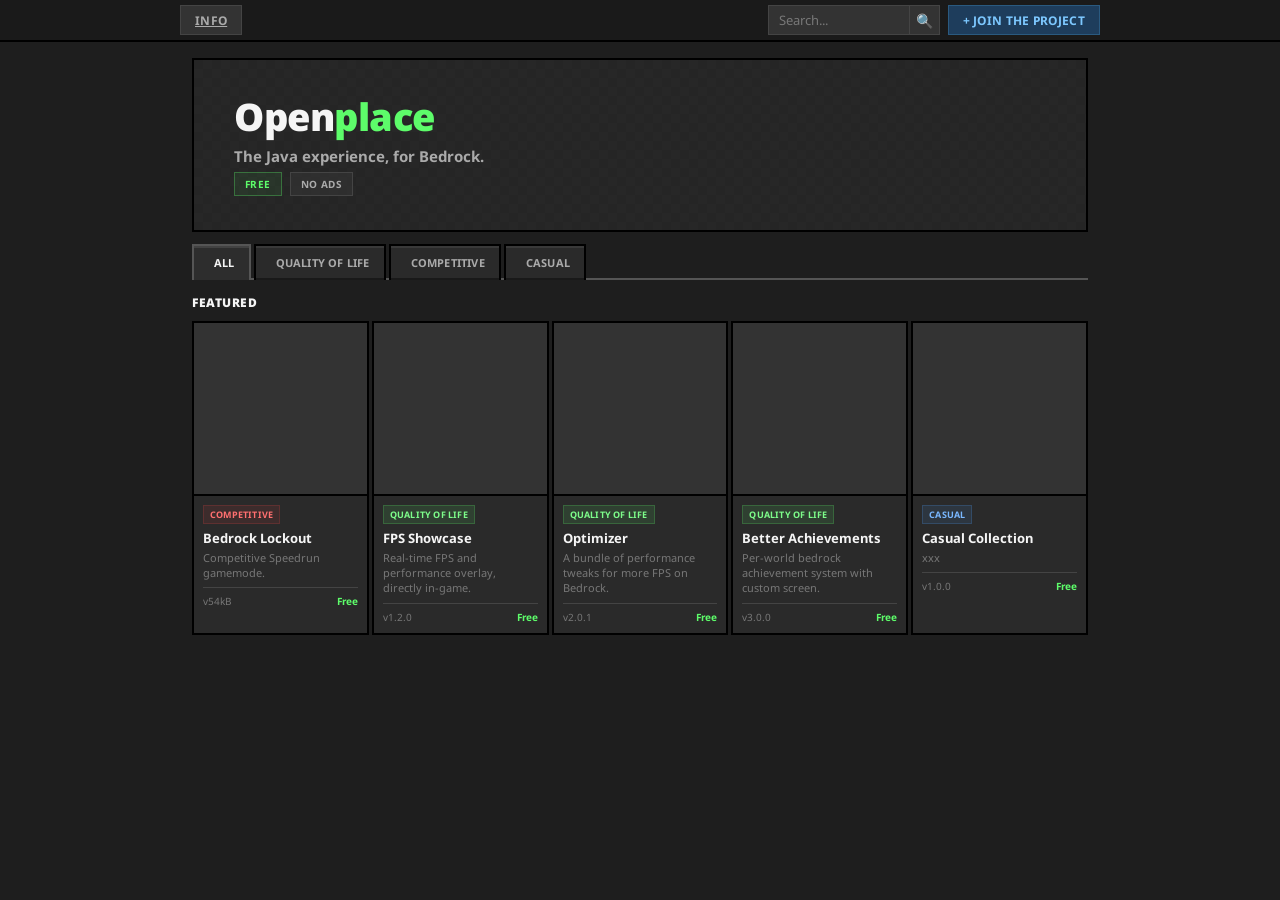
<file: index.html>
<!DOCTYPE html>
<html lang="en">
<head>
<meta charset="UTF-8">
<meta name="viewport" content="width=device-width, initial-scale=1.0">
<title>Openplace</title>
<link href="https://fonts.googleapis.com/css2?family=Noto+Sans:wght@400;700;900&display=swap" rel="stylesheet">
<link rel="stylesheet" href="styles.css">
</head>
<body>

<!-- TOPBAR -->
<div class="topbar">
  <div class="topbar-inner">
    <a href="info.html" class="tb-info">Info</a>
    <div class="tb-search">
      <input type="text" placeholder="Search...">
      <div class="tb-search-btn">🔍</div>
    </div>
    <div class="tb-join">+ Join the Project</div>
  </div>
</div>

<!-- LAYOUT -->
<div class="layout">
  <div class="scroll" id="scroll">
    <div class="mw">

      <!-- HERO BANNER -->
      <div class="hero-banner">
        <div class="hero-banner-inner">
          <div class="hero-title">Open<span>place</span></div>
          <div class="hero-sub">The Java experience, for Bedrock.</div>
          <div class="hero-tags">
            <span class="hero-tag green">Free</span>
            <span class="hero-tag silver">No ads</span>
          </div>
        </div>
      </div>

      <div class="cat-bar">
        <a href="index.html?filter=all" class="cat-tab active" data-filter="all"><span class="cat-tab-icon"></span>All</a>
        <a href="index.html?filter=quality-of-life" class="cat-tab" data-filter="quality-of-life"><span class="cat-tab-icon"></span>Quality of life</a>
        <a href="index.html?filter=competitive" class="cat-tab" data-filter="competitive"><span class="cat-tab-icon"></span>Competitive</a>
        <a href="index.html?filter=casual" class="cat-tab" data-filter="casual"><span class="cat-tab-icon"></span>Casual</a>
      </div>
      <div class="cat-divider"></div>
      
      <div class="listing">
        <div class="listing-hd">Featured</div>
        <div class="listing-grid" id="listing-grid">
          <!-- Cards will be generated by JS from data attributes -->
        </div>
      </div>

    </div>
  </div>
</div>

<script src="addon-data.js"></script>
<script src="main.js"></script>
</body>
</html>
</file>
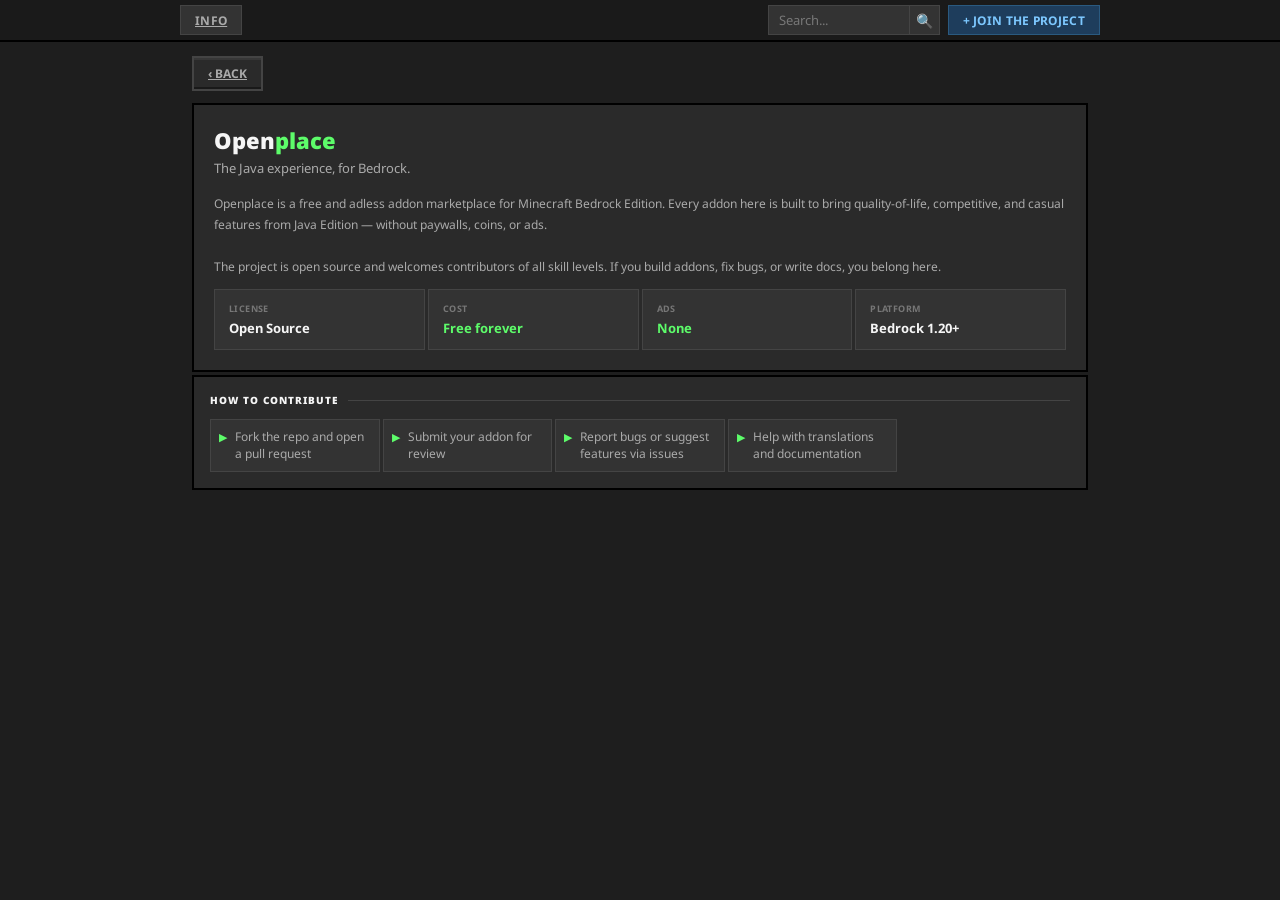
<file: info.html>
<!DOCTYPE html>
<html lang="en">
<head>
<meta charset="UTF-8">
<meta name="viewport" content="width=device-width, initial-scale=1.0">
<title>Info - Openplace</title>
<link href="https://fonts.googleapis.com/css2?family=Noto+Sans:wght@400;700;900&display=swap" rel="stylesheet">
<link rel="stylesheet" href="styles.css">
</head>
<body>

<!-- TOPBAR -->
<div class="topbar">
  <div class="topbar-inner">
    <a href="info.html" class="tb-info">Info</a>
    <div class="tb-search">
      <input type="text" placeholder="Search...">
      <div class="tb-search-btn">🔍</div>
    </div>
    <div class="tb-join">+ Join the Project</div>
  </div>
</div>

<!-- LAYOUT -->
<div class="layout">
  <div class="scroll">
    <div class="mw">
      <div class="info-page">
        <a href="index.html" class="back-btn">‹ Back</a>
        
        <div class="info-section">
          <div class="info-title">Open<span>place</span></div>
          <div class="info-tagline">The Java experience, for Bedrock.</div>
          <p class="info-body">
            Openplace is a free and adless addon marketplace for Minecraft Bedrock Edition. 
            Every addon here is built to bring quality-of-life, competitive, and casual features from 
            Java Edition — without paywalls, coins, or ads.<br><br>
            The project is open source and welcomes contributors of all skill levels. If you build addons, 
            fix bugs, or write docs, you belong here.
          </p>
          
          <div class="info-grid">
            <div class="info-cell">
              <div class="info-cell-lbl">License</div>
              <div class="info-cell-val">Open Source</div>
            </div>
            <div class="info-cell">
              <div class="info-cell-lbl">Cost</div>
              <div class="info-cell-val green">Free forever</div>
            </div>
            <div class="info-cell">
              <div class="info-cell-lbl">Ads</div>
              <div class="info-cell-val green">None</div>
            </div>
            <div class="info-cell">
              <div class="info-cell-lbl">Platform</div>
              <div class="info-cell-val">Bedrock 1.20+</div>
            </div>
          </div>
        </div>
        
        <div class="sec">
          <div class="sec-hd">How to contribute</div>
          <div class="feat-grid">
            <div class="feat-item">
              <span class="feat-bullet">▶</span>
              <span class="feat-txt">Fork the repo and open a pull request</span>
            </div>
            <div class="feat-item">
              <span class="feat-bullet">▶</span>
              <span class="feat-txt">Submit your addon for review</span>
            </div>
            <div class="feat-item">
              <span class="feat-bullet">▶</span>
              <span class="feat-txt">Report bugs or suggest features via issues</span>
            </div>
            <div class="feat-item">
              <span class="feat-bullet">▶</span>
              <span class="feat-txt">Help with translations and documentation</span>
            </div>
          </div>
        </div>
        
      </div>
    </div>
  </div>
</div>

</body>
</html>
</file>
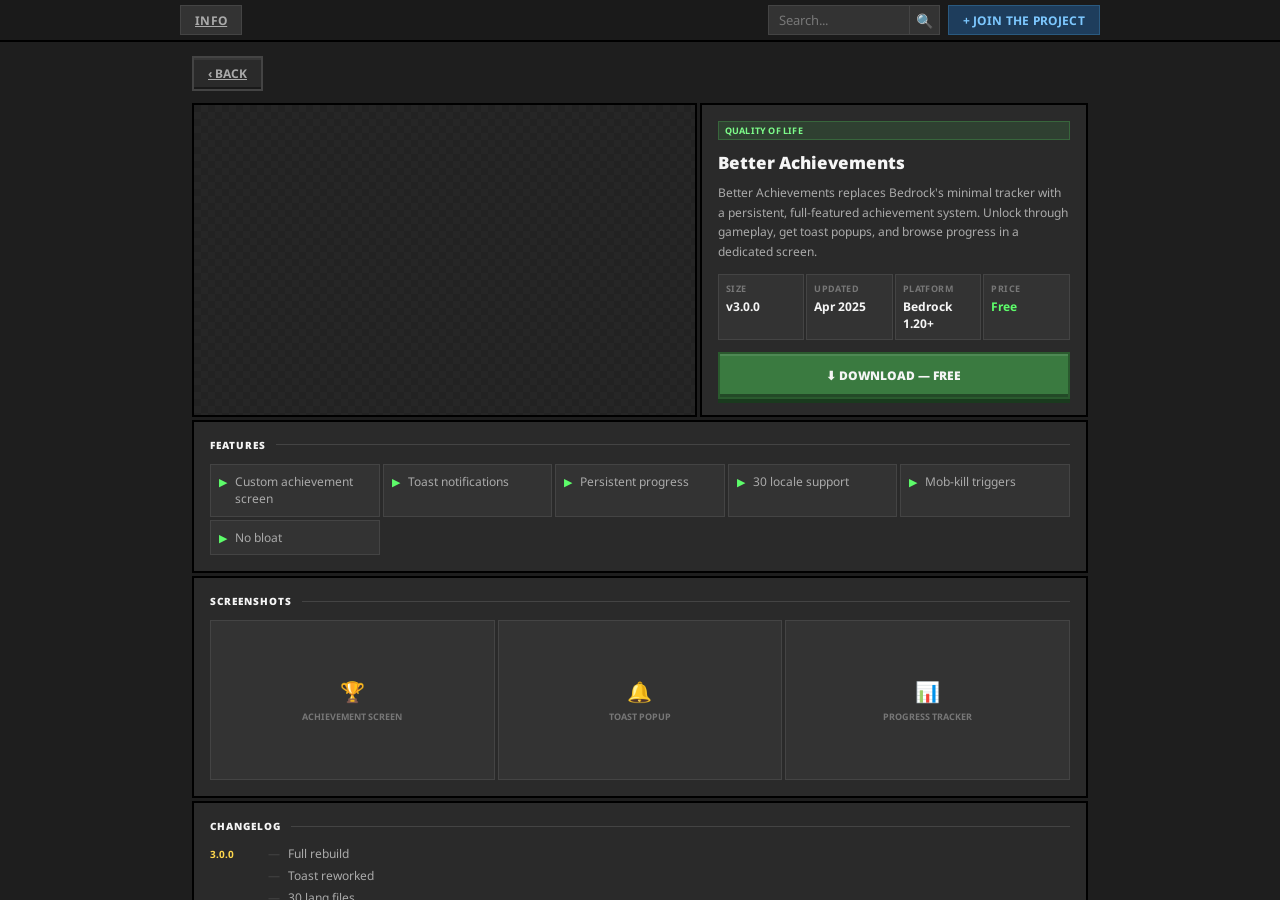
<file: addons/better-achievements.html>
<!DOCTYPE html>
<html lang="en">
<head>
<meta charset="UTF-8">
<meta name="viewport" content="width=device-width, initial-scale=1.0">
<title>Better Achievements - Openplace</title>
<link href="https://fonts.googleapis.com/css2?family=Noto+Sans:wght@400;700;900&display=swap" rel="stylesheet">
<link rel="stylesheet" href="../styles.css">
</head>
<body>

<!-- TOPBAR -->
<div class="topbar">
  <div class="topbar-inner">
    <a href="../info.html" class="tb-info">Info</a>
    <div class="tb-search">
      <input type="text" placeholder="Search...">
      <div class="tb-search-btn">🔍</div>
    </div>
    <div class="tb-join">+ Join the Project</div>
  </div>
</div>

<!-- LAYOUT -->
<div class="layout">
  <div class="scroll">
    <div class="mw">
      <div class="detail-page">
        <a href="../index.html" class="back-btn">‹ Back</a>
        
        <div class="detail-hero">
          <div class="detail-art"><span></span></div>
          <div class="detail-panel">
            <span class="list-tag quality-of-life">Quality of Life</span>
            <h2 class="detail-title">Better Achievements</h2>
            <p class="detail-desc">
              Better Achievements replaces Bedrock's minimal tracker with a persistent, full-featured achievement system. 
              Unlock through gameplay, get toast popups, and browse progress in a dedicated screen.
            </p>
            <div class="detail-meta">
              <div class="meta-cell">
                <div class="meta-lbl">Size</div>
                <div class="meta-val">v3.0.0</div>
              </div>
              <div class="meta-cell">
                <div class="meta-lbl">Updated</div>
                <div class="meta-val">Apr 2025</div>
              </div>
              <div class="meta-cell">
                <div class="meta-lbl">Platform</div>
                <div class="meta-val">Bedrock 1.20+</div>
              </div>
              <div class="meta-cell">
                <div class="meta-lbl">Price</div>
                <div class="meta-val free">Free</div>
              </div>
            </div>
            <a href="#" class="dl-btn">⬇ Download — Free</a>
          </div>
        </div>
        
        <div class="sec">
          <div class="sec-hd">Features</div>
          <div class="feat-grid">
            <div class="feat-item">
              <span class="feat-bullet">▶</span>
              <span class="feat-txt">Custom achievement screen</span>
            </div>
            <div class="feat-item">
              <span class="feat-bullet">▶</span>
              <span class="feat-txt">Toast notifications</span>
            </div>
            <div class="feat-item">
              <span class="feat-bullet">▶</span>
              <span class="feat-txt">Persistent progress</span>
            </div>
            <div class="feat-item">
              <span class="feat-bullet">▶</span>
              <span class="feat-txt">30 locale support</span>
            </div>
            <div class="feat-item">
              <span class="feat-bullet">▶</span>
              <span class="feat-txt">Mob-kill triggers</span>
            </div>
            <div class="feat-item">
              <span class="feat-bullet">▶</span>
              <span class="feat-txt">No bloat</span>
            </div>
          </div>
        </div>
        
        <div class="sec">
          <div class="sec-hd">Screenshots</div>
          <div class="shots-grid">
            <div class="shot">
              <span class="shot-icon">🏆</span>
              <span class="shot-lbl">Achievement Screen</span>
            </div>
            <div class="shot">
              <span class="shot-icon">🔔</span>
              <span class="shot-lbl">Toast Popup</span>
            </div>
            <div class="shot">
              <span class="shot-icon">📊</span>
              <span class="shot-lbl">Progress Tracker</span>
            </div>
          </div>
        </div>
        
        <div class="sec">
          <div class="sec-hd">Changelog</div>
          <div class="cl-list">
            <div class="cl-row">
              <span class="cl-ver">3.0.0</span>
              <div class="cl-items">
                <div class="cl-item">Full rebuild</div>
                <div class="cl-item">Toast reworked</div>
                <div class="cl-item">30 lang files</div>
              </div>
            </div>
            <div class="cl-row">
              <span class="cl-ver">2.0.0</span>
              <div class="cl-items">
                <div class="cl-item">Removed Discord integration</div>
              </div>
            </div>
            <div class="cl-row">
              <span class="cl-ver">1.0.0</span>
              <div class="cl-items">
                <div class="cl-item">Initial fork</div>
              </div>
            </div>
          </div>
        </div>
        
      </div>
    </div>
  </div>
</div>

</body>
</html>
</file>
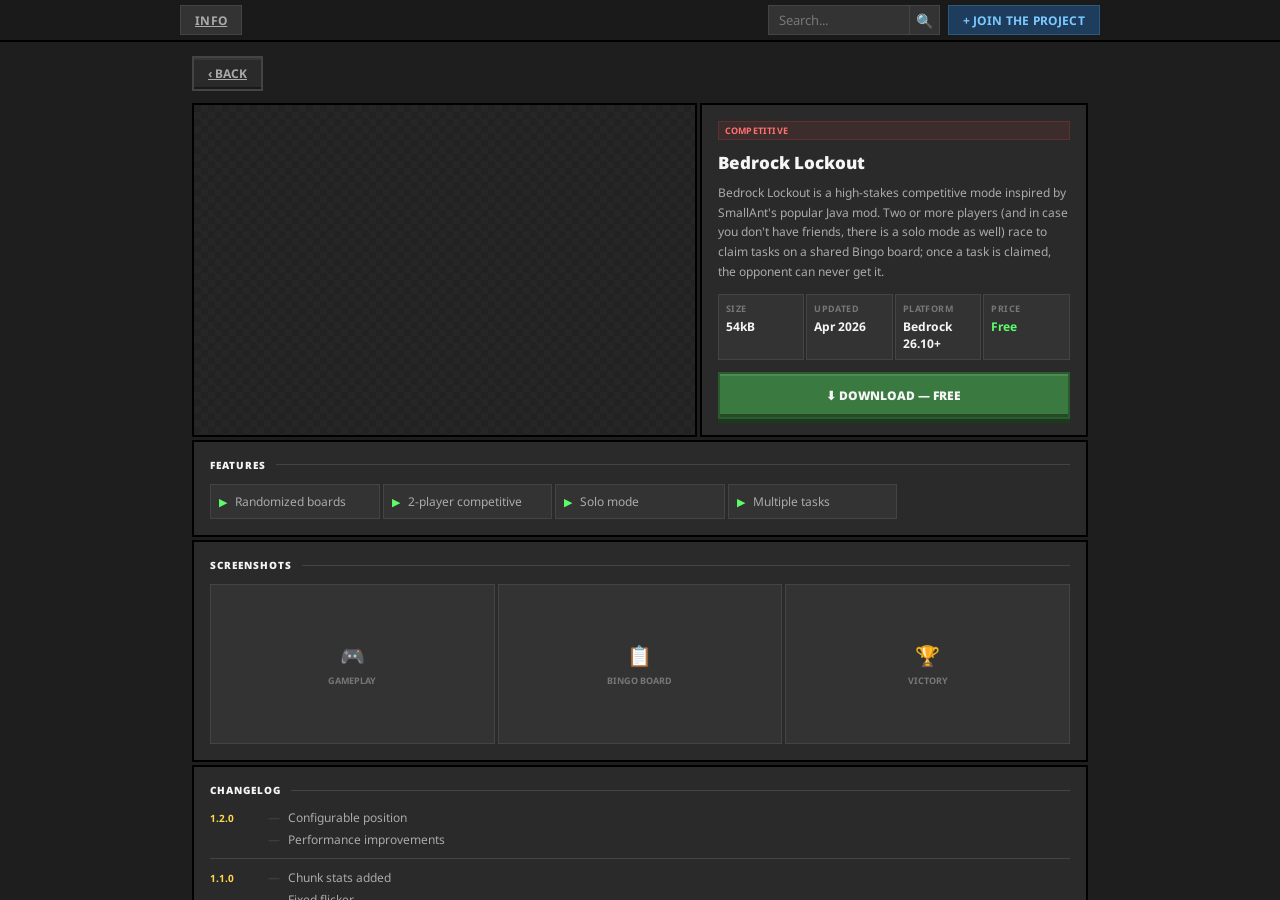
<file: addons/lockout.html>
<!DOCTYPE html>
<html lang="en">
<head>
<meta charset="UTF-8">
<meta name="viewport" content="width=device-width, initial-scale=1.0">
<title>Bedrock Lockout - Openplace</title>
<link href="https://fonts.googleapis.com/css2?family=Noto+Sans:wght@400;700;900&display=swap" rel="stylesheet">
<link rel="stylesheet" href="../styles.css">
</head>
<body>

<!-- TOPBAR -->
<div class="topbar">
  <div class="topbar-inner">
    <a href="../info.html" class="tb-info">Info</a>
    <div class="tb-search">
      <input type="text" placeholder="Search...">
      <div class="tb-search-btn">🔍</div>
    </div>
    <div class="tb-join">+ Join the Project</div>
  </div>
</div>

<!-- LAYOUT -->
<div class="layout">
  <div class="scroll">
    <div class="mw">
      <div class="detail-page">
        <a href="../index.html" class="back-btn">‹ Back</a>
        
        <div class="detail-hero">
          <div class="detail-art"><span></span></div>
          <div class="detail-panel">
            <span class="list-tag competitive">Competitive</span>
            <h2 class="detail-title">Bedrock Lockout</h2>
            <p class="detail-desc">
              Bedrock Lockout is a high-stakes competitive mode inspired by SmallAnt's popular Java mod. 
              Two or more players (and in case you don't have friends, there is a solo mode as well) race 
              to claim tasks on a shared Bingo board; once a task is claimed, the opponent can never get it.
            </p>
            <div class="detail-meta">
              <div class="meta-cell">
                <div class="meta-lbl">Size</div>
                <div class="meta-val">54kB</div>
              </div>
              <div class="meta-cell">
                <div class="meta-lbl">Updated</div>
                <div class="meta-val">Apr 2026</div>
              </div>
              <div class="meta-cell">
                <div class="meta-lbl">Platform</div>
                <div class="meta-val">Bedrock 26.10+</div>
              </div>
              <div class="meta-cell">
                <div class="meta-lbl">Price</div>
                <div class="meta-val free">Free</div>
              </div>
            </div>
            <a href="#" class="dl-btn">⬇ Download — Free</a>
          </div>
        </div>
        
        <div class="sec">
          <div class="sec-hd">Features</div>
          <div class="feat-grid">
            <div class="feat-item">
              <span class="feat-bullet">▶</span>
              <span class="feat-txt">Randomized boards</span>
            </div>
            <div class="feat-item">
              <span class="feat-bullet">▶</span>
              <span class="feat-txt">2-player competitive</span>
            </div>
            <div class="feat-item">
              <span class="feat-bullet">▶</span>
              <span class="feat-txt">Solo mode</span>
            </div>
            <div class="feat-item">
              <span class="feat-bullet">▶</span>
              <span class="feat-txt">Multiple tasks</span>
            </div>
          </div>
        </div>
        
        <div class="sec">
          <div class="sec-hd">Screenshots</div>
          <div class="shots-grid">
            <div class="shot">
              <span class="shot-icon">🎮</span>
              <span class="shot-lbl">Gameplay</span>
            </div>
            <div class="shot">
              <span class="shot-icon">📋</span>
              <span class="shot-lbl">Bingo Board</span>
            </div>
            <div class="shot">
              <span class="shot-icon">🏆</span>
              <span class="shot-lbl">Victory</span>
            </div>
          </div>
        </div>
        
        <div class="sec">
          <div class="sec-hd">Changelog</div>
          <div class="cl-list">
            <div class="cl-row">
              <span class="cl-ver">1.2.0</span>
              <div class="cl-items">
                <div class="cl-item">Configurable position</div>
                <div class="cl-item">Performance improvements</div>
              </div>
            </div>
            <div class="cl-row">
              <span class="cl-ver">1.1.0</span>
              <div class="cl-items">
                <div class="cl-item">Chunk stats added</div>
                <div class="cl-item">Fixed flicker</div>
              </div>
            </div>
            <div class="cl-row">
              <span class="cl-ver">1.0.0</span>
              <div class="cl-items">
                <div class="cl-item">Initial release</div>
              </div>
            </div>
          </div>
        </div>
        
      </div>
    </div>
  </div>
</div>

</body>
</html>
</file>
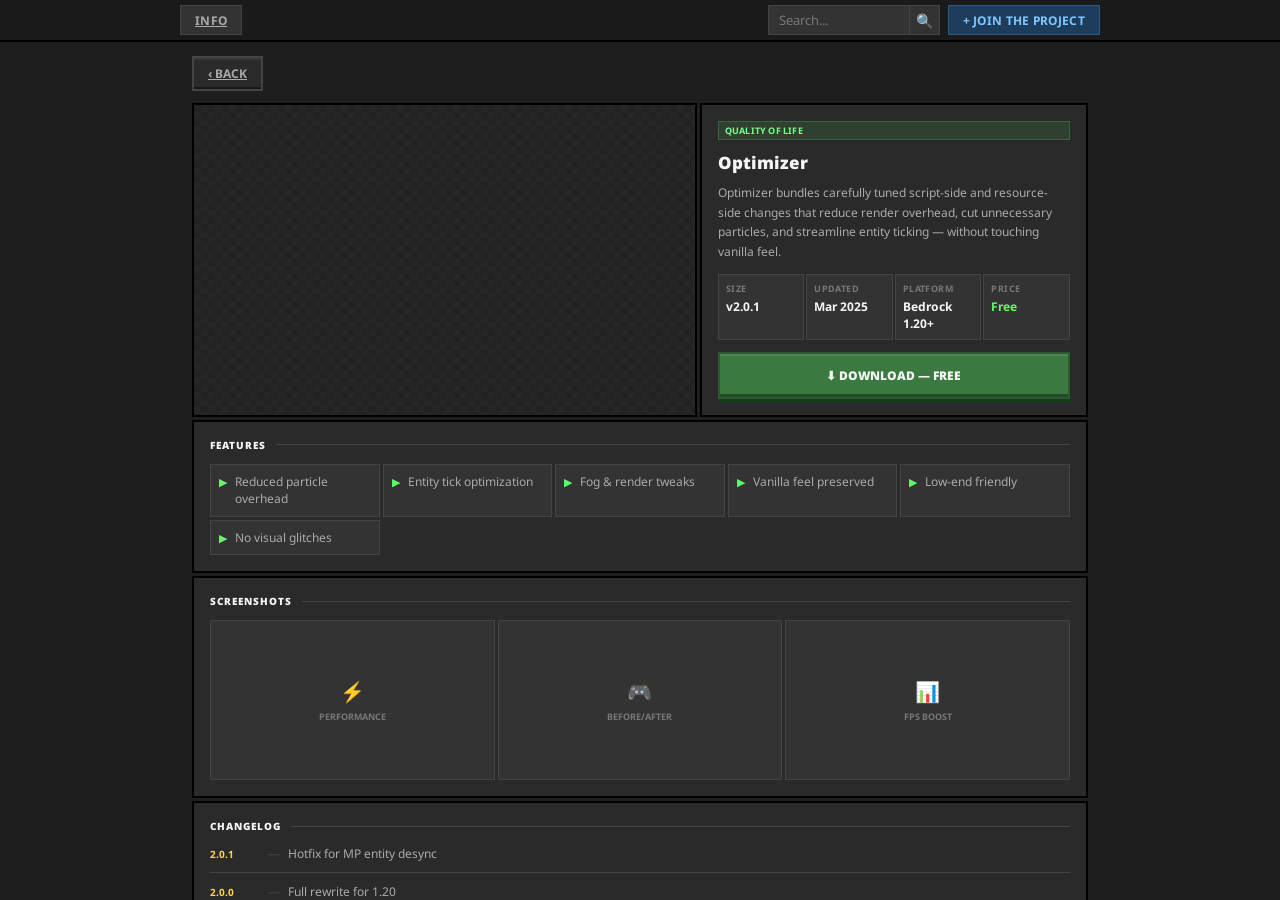
<file: addons/optimizer.html>
<!DOCTYPE html>
<html lang="en">
<head>
<meta charset="UTF-8">
<meta name="viewport" content="width=device-width, initial-scale=1.0">
<title>Optimizer - Openplace</title>
<link href="https://fonts.googleapis.com/css2?family=Noto+Sans:wght@400;700;900&display=swap" rel="stylesheet">
<link rel="stylesheet" href="../styles.css">
</head>
<body>

<!-- TOPBAR -->
<div class="topbar">
  <div class="topbar-inner">
    <a href="../info.html" class="tb-info">Info</a>
    <div class="tb-search">
      <input type="text" placeholder="Search...">
      <div class="tb-search-btn">🔍</div>
    </div>
    <div class="tb-join">+ Join the Project</div>
  </div>
</div>

<!-- LAYOUT -->
<div class="layout">
  <div class="scroll">
    <div class="mw">
      <div class="detail-page">
        <a href="../index.html" class="back-btn">‹ Back</a>
        
        <div class="detail-hero">
          <div class="detail-art"><span></span></div>
          <div class="detail-panel">
            <span class="list-tag quality-of-life">Quality of Life</span>
            <h2 class="detail-title">Optimizer</h2>
            <p class="detail-desc">
              Optimizer bundles carefully tuned script-side and resource-side changes that reduce render overhead, 
              cut unnecessary particles, and streamline entity ticking — without touching vanilla feel.
            </p>
            <div class="detail-meta">
              <div class="meta-cell">
                <div class="meta-lbl">Size</div>
                <div class="meta-val">v2.0.1</div>
              </div>
              <div class="meta-cell">
                <div class="meta-lbl">Updated</div>
                <div class="meta-val">Mar 2025</div>
              </div>
              <div class="meta-cell">
                <div class="meta-lbl">Platform</div>
                <div class="meta-val">Bedrock 1.20+</div>
              </div>
              <div class="meta-cell">
                <div class="meta-lbl">Price</div>
                <div class="meta-val free">Free</div>
              </div>
            </div>
            <a href="#" class="dl-btn">⬇ Download — Free</a>
          </div>
        </div>
        
        <div class="sec">
          <div class="sec-hd">Features</div>
          <div class="feat-grid">
            <div class="feat-item">
              <span class="feat-bullet">▶</span>
              <span class="feat-txt">Reduced particle overhead</span>
            </div>
            <div class="feat-item">
              <span class="feat-bullet">▶</span>
              <span class="feat-txt">Entity tick optimization</span>
            </div>
            <div class="feat-item">
              <span class="feat-bullet">▶</span>
              <span class="feat-txt">Fog & render tweaks</span>
            </div>
            <div class="feat-item">
              <span class="feat-bullet">▶</span>
              <span class="feat-txt">Vanilla feel preserved</span>
            </div>
            <div class="feat-item">
              <span class="feat-bullet">▶</span>
              <span class="feat-txt">Low-end friendly</span>
            </div>
            <div class="feat-item">
              <span class="feat-bullet">▶</span>
              <span class="feat-txt">No visual glitches</span>
            </div>
          </div>
        </div>
        
        <div class="sec">
          <div class="sec-hd">Screenshots</div>
          <div class="shots-grid">
            <div class="shot">
              <span class="shot-icon">⚡</span>
              <span class="shot-lbl">Performance</span>
            </div>
            <div class="shot">
              <span class="shot-icon">🎮</span>
              <span class="shot-lbl">Before/After</span>
            </div>
            <div class="shot">
              <span class="shot-icon">📊</span>
              <span class="shot-lbl">FPS Boost</span>
            </div>
          </div>
        </div>
        
        <div class="sec">
          <div class="sec-hd">Changelog</div>
          <div class="cl-list">
            <div class="cl-row">
              <span class="cl-ver">2.0.1</span>
              <div class="cl-items">
                <div class="cl-item">Hotfix for MP entity desync</div>
              </div>
            </div>
            <div class="cl-row">
              <span class="cl-ver">2.0.0</span>
              <div class="cl-items">
                <div class="cl-item">Full rewrite for 1.20</div>
                <div class="cl-item">Entity tick control</div>
              </div>
            </div>
            <div class="cl-row">
              <span class="cl-ver">1.0.0</span>
              <div class="cl-items">
                <div class="cl-item">Initial release</div>
              </div>
            </div>
          </div>
        </div>
        
      </div>
    </div>
  </div>
</div>

</body>
</html>
</file>
<file: styles.css>
:root {
  --bg: #1e1e1e;
  --panel: #2a2a2a;
  --panel2: #333;
  --border: #111;
  --border2: #444;
  --white: #f5f5f5;
  --silver: #aaa;
  --silver2: #777;
  --green: #5dfc6a;
  --accent: #ffd84d;
  --body: 'Noto Sans', sans-serif;
  --max: 920px;
}

* { margin:0; padding:0; box-sizing:border-box; }
html, body { height:100%; overflow:hidden; background:var(--bg); color:var(--white); font-family:var(--body); font-size:13px; }

/* ── TOPBAR ── */
.topbar {
  height:42px; background:#1a1a1a; border-bottom:2px solid #000;
  display:flex; align-items:center; justify-content:center;
  padding:0 12px; flex-shrink:0;
}
.topbar-inner { width:100%; max-width:var(--max); display:flex; align-items:center; gap:8px; }
.tb-info {
  display:flex; align-items:center; height:30px; padding:0 14px;
  background:var(--panel2); border:1px solid var(--border2); color:var(--silver);
  font-size:12px; font-weight:700; cursor:pointer; text-transform:uppercase; letter-spacing:.3px;
  margin-right:auto; transition:background .1s, color .1s;
}
.tb-info:hover { background:#3a3a3a; color:var(--white); }
.tb-search { display:flex; align-items:center; background:var(--panel2); border:1px solid var(--border2); height:30px; }
.tb-search input { background:none; border:none; outline:none; font-family:var(--body); font-size:13px; color:var(--white); padding:0 10px; width:140px; }
.tb-search input::placeholder { color:var(--silver2); }
.tb-search-btn { width:30px; height:30px; display:flex; align-items:center; justify-content:center; color:var(--silver); font-size:14px; border-left:1px solid var(--border2); cursor:pointer; }
.tb-join {
  display:flex; align-items:center; height:30px; padding:0 14px;
  background:#1e3d5c; border:1px solid #2a5a80; color:#7dc8ff;
  font-size:12px; font-weight:700; cursor:pointer; text-transform:uppercase; letter-spacing:.3px;
  transition:background .1s;
}
.tb-join:hover { background:#2a5478; }

/* ── LAYOUT ── */
.layout { height:calc(100vh - 42px); display:flex; flex-direction:column; overflow:hidden; }
.scroll { flex:1; overflow-y:auto; overflow-x:hidden; }
.scroll::-webkit-scrollbar { width:6px; }
.scroll::-webkit-scrollbar-track { background:#111; }
.scroll::-webkit-scrollbar-thumb { background:#444; }

/* ── CENTERED WRAPPER ── */
.mw { max-width:var(--max); margin:0 auto; width:100%; padding:0 12px; }

/* ── PAGES ── */
#page-home { display:block; }
#page-addon { display:none; }
#page-info { display:none; }

/* ── HERO BANNER ── */
.hero-banner {
  margin:16px 0 0;
  background:var(--panel);
  border:2px solid #000;
  padding:36px 40px 34px;
  display:flex;
  flex-direction:column;
  gap:10px;
  position:relative;
  overflow:hidden;
}
.hero-banner::before {
  content:'';
  position:absolute;
  inset:0;
  background:repeating-conic-gradient(#232323 0% 25%, #1e1e1e 0% 50%) 0 0/18px 18px;
  opacity:.45;
}
.hero-banner-inner { position:relative; z-index:1; }
.hero-title {
  font-size:38px;
  font-weight:900;
  color:var(--white);
  letter-spacing:-.5px;
  line-height:1.1;
  margin-bottom:8px;
}
.hero-title span { color:var(--green); }
.hero-sub {
  font-size:15px;
  font-weight:700;
  color:var(--silver);
  margin-bottom:4px;
}
.hero-tags {
  display:flex;
  gap:8px;
  margin-top:6px;
}
.hero-tag {
  font-size:10px;
  font-weight:700;
  text-transform:uppercase;
  letter-spacing:.4px;
  padding:4px 10px;
  border:1px solid;
}
.hero-tag.green { color:var(--green); border-color:rgba(93,252,106,.3); background:rgba(93,252,106,.07); }
.hero-tag.silver { color:var(--silver); border-color:var(--border2); background:rgba(255,255,255,.04); }

/* ── CATEGORY TABS ── */
.cat-bar { display:flex; gap:3px; padding-top:10px; }
.cat-divider { height:2px; background:#555; }
.cat-tab {
  display:flex; align-items:center; gap:6px; padding:0 14px; height:36px;
  cursor:pointer; font-size:11px; font-weight:700; color:var(--silver);
  background:var(--panel); border:2px solid #000; border-bottom:none;
  text-transform:uppercase; letter-spacing:.2px;
  box-shadow:inset 0 2px 0 rgba(255,255,255,.07), inset 0 -2px 0 rgba(0,0,0,.4);
  transition:background .1s, color .1s;
  position:relative; bottom:-2px;
}
.cat-tab:hover { background:var(--panel2); color:var(--white); }
.cat-tab.active {
  background:#2d2d2d; border-color:#555 #555 transparent #555;
  color:var(--white); box-shadow:inset 0 2px 0 rgba(255,255,255,.1);
}
.cat-tab-icon { font-size:15px; }

/* ── LISTING ── */
.listing { padding:14px 0 40px; }
.listing-hd { font-size:12px; font-weight:900; color:var(--white); text-transform:uppercase; letter-spacing:.5px; margin-bottom:10px; }
.listing-grid { display:grid; grid-template-columns:repeat(auto-fill,minmax(170px,1fr)); gap:3px; }
.list-card {
  background:var(--panel); border:2px solid #000; cursor:pointer; overflow:hidden;
  transition:border-color .1s, transform .1s;
}
.list-card:hover { transform:translateY(-2px); border-color:#555; }
.list-thumb {
  aspect-ratio:1; background:var(--panel2); display:flex; align-items:center;
  justify-content:center; font-size:44px; border-bottom:2px solid #000;
}
.list-info { padding:8px 9px 9px; }
.list-tag {
  display:inline-block; font-size:9px; font-weight:700; padding:2px 6px; margin-bottom:5px;
  text-transform:uppercase; letter-spacing:.2px;
}
.list-tag.quality-of-life { background:rgba(93,252,106,.1); color:#7dfc8a; border:1px solid rgba(93,252,106,.2); }
.list-tag.competitive { background:rgba(224,64,64,.1); color:#ff7070; border:1px solid rgba(224,64,64,.2); }
.list-tag.casual { background:rgba(74,158,255,.1); color:#7ab8ff; border:1px solid rgba(74,158,255,.2); }
.list-name { font-size:13px; font-weight:700; color:var(--white); margin-bottom:3px; white-space:nowrap; overflow:hidden; text-overflow:ellipsis; }
.list-sub { font-size:11px; color:var(--silver2); line-height:1.4; }
.list-row { display:flex; align-items:center; justify-content:space-between; margin-top:7px; padding-top:6px; border-top:1px solid var(--border2); }
.list-ver { font-size:10px; color:var(--silver2); }
.list-free { font-size:10px; font-weight:700; color:var(--green); }

/* ── DETAIL ── */
.detail-page { padding:14px 0 40px; }
.back-btn {
  display:inline-flex; align-items:center; gap:8px; font-size:12px; font-weight:700;
  color:var(--silver); background:var(--panel); border:2px solid var(--border2);
  padding:7px 14px; cursor:pointer; margin-bottom:12px; text-transform:uppercase;
  box-shadow:inset 0 2px 0 rgba(255,255,255,.06), inset 0 -2px 0 rgba(0,0,0,.4); transition:all .1s;
}
.back-btn:hover { color:var(--white); background:var(--panel2); }
.detail-hero { display:grid; grid-template-columns:1.3fr 1fr; gap:3px; margin-bottom:3px; }
.detail-art {
  background:var(--panel); border:2px solid #000; display:flex; align-items:center;
  justify-content:center; font-size:90px; min-height:210px; position:relative; overflow:hidden;
}
.detail-art::before { content:''; position:absolute; inset:0; background:repeating-conic-gradient(#222 0% 25%,#1a1a1a 0% 50%) 0 0/14px 14px; opacity:.5; }
.detail-art span { position:relative; z-index:1; filter:drop-shadow(0 5px 0 rgba(0,0,0,.8)); }
.detail-panel { background:var(--panel); border:2px solid #000; padding:16px; display:flex; flex-direction:column; }
.detail-title { font-size:17px; font-weight:900; color:var(--white); line-height:1.4; margin:6px 0 8px; }
.detail-desc { font-size:12px; color:var(--silver); line-height:1.65; flex:1; margin-bottom:12px; }
.detail-meta { display:grid; grid-template-columns:repeat(4,1fr); gap:2px; margin-bottom:12px; }
.meta-cell { background:var(--panel2); border:1px solid var(--border2); padding:7px; }
.meta-lbl { font-size:9px; font-weight:700; color:var(--silver2); text-transform:uppercase; letter-spacing:.4px; margin-bottom:3px; }
.meta-val { font-size:12px; font-weight:700; color:var(--white); }
.meta-val.free { color:var(--green); }
.dl-btn {
  display:block; font-size:12px; font-weight:900; text-align:center; padding:13px;
  background:#3a7a40; color:var(--white); cursor:pointer; text-decoration:none; text-transform:uppercase;
  border:2px solid #2a5a2e;
  box-shadow:inset 0 2px 0 rgba(255,255,255,.1), inset 0 -3px 0 rgba(0,0,0,.4), 0 4px 0 #1a3a1e;
  transition:all .1s;
}
.dl-btn:hover { background:#4a9a50; transform:translateY(-1px); }
.dl-btn:active { transform:translateY(2px); box-shadow:inset 0 2px 0 rgba(255,255,255,.08), 0 2px 0 #1a3a1e; }
.sec { background:var(--panel); border:2px solid #000; padding:16px; margin-bottom:3px; }
.sec-hd { font-size:10px; font-weight:900; color:var(--white); text-transform:uppercase; letter-spacing:1px; margin-bottom:12px; display:flex; align-items:center; gap:10px; }
.sec-hd::after { content:''; flex:1; height:1px; background:var(--border2); }
.feat-grid { display:grid; grid-template-columns:repeat(auto-fill,minmax(160px,1fr)); gap:3px; }
.feat-item { display:flex; align-items:flex-start; gap:8px; padding:8px; background:var(--panel2); border:1px solid var(--border2); }
.feat-bullet { font-size:11px; color:var(--green); flex-shrink:0; margin-top:1px; }
.feat-txt { font-size:12px; color:var(--silver); line-height:1.45; }
.shots-grid { display:grid; grid-template-columns:repeat(3,1fr); gap:3px; }
.shot { aspect-ratio:16/9; background:var(--panel2); border:1px solid var(--border2); display:flex; flex-direction:column; align-items:center; justify-content:center; gap:5px; }
.shot-icon { font-size:20px; }
.shot-lbl { font-size:9px; font-weight:700; color:var(--silver2); text-transform:uppercase; }
.cl-list { display:flex; flex-direction:column; gap:10px; }
.cl-row { display:flex; gap:14px; padding-bottom:10px; border-bottom:1px solid var(--border2); }
.cl-row:last-child { border-bottom:none; }
.cl-ver { font-size:10px; font-weight:700; color:var(--accent); min-width:44px; padding-top:2px; }
.cl-items { display:flex; flex-direction:column; gap:5px; }
.cl-item { font-size:12px; color:var(--silver); display:flex; align-items:flex-start; gap:8px; }
.cl-item::before { content:'—'; color:var(--border2); flex-shrink:0; }
/* ── INFO PAGE ── */
.info-page { padding:14px 0 40px; }
.info-section { background:var(--panel); border:2px solid #000; padding:20px; margin-bottom:3px; }
.info-title { font-size:22px; font-weight:900; color:var(--white); margin-bottom:4px; }
.info-title span { color:var(--green); }
.info-tagline { font-size:13px; color:var(--silver); margin-bottom:16px; }
.info-body { font-size:12px; color:var(--silver); line-height:1.75; }
.info-grid { display:grid; grid-template-columns:repeat(auto-fill,minmax(200px,1fr)); gap:3px; margin-top:12px; }
.info-cell { background:var(--panel2); border:1px solid var(--border2); padding:12px 14px; }
.info-cell-lbl { font-size:9px; font-weight:700; color:var(--silver2); text-transform:uppercase; letter-spacing:.4px; margin-bottom:4px; }
.info-cell-val { font-size:13px; font-weight:700; color:var(--white); }
.info-cell-val.green { color:var(--green); }

@keyframes fadeUp { from{opacity:0;transform:translateY(8px)} to{opacity:1;transform:translateY(0)} }


/* Add link styling for cards */
.list-card {
  text-decoration: none;
  color: inherit;
  display: block;
}

/* Add this to make tab links look like buttons */
.cat-tab {
  text-decoration: none;
}
</file>
